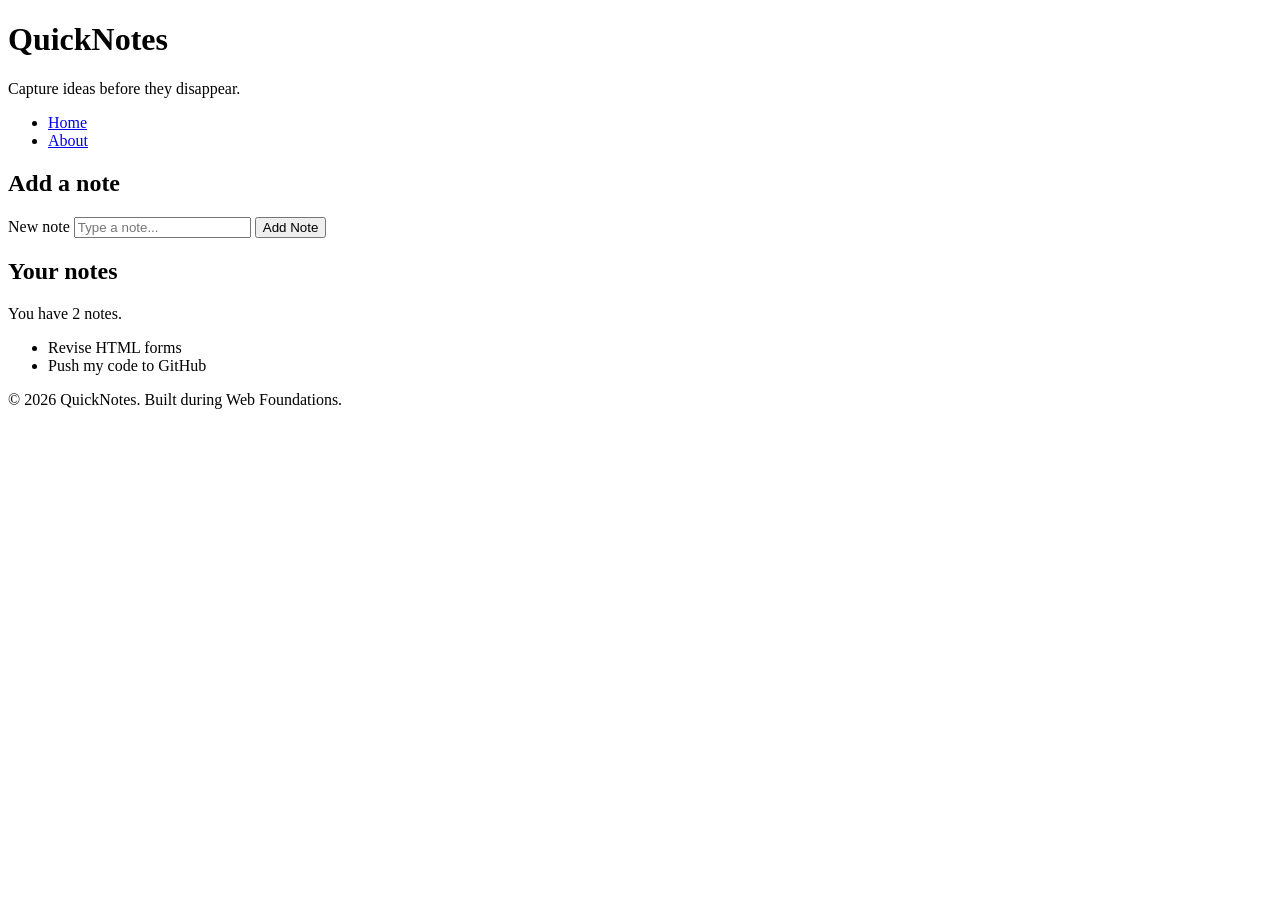
<file: day1/index.html>
<!DOCTYPE html>
<html lang="en">
  <head>
    <meta charset="UTF-8" />
    <meta name="viewport" content="width=device-width, initial-scale=1.0" />
    <title>QuickNotes</title>
  </head>
  <body>
    <header>
      <h1>QuickNotes</h1>
      <p>Capture ideas before they disappear.</p>
      <nav>
        <ul>
          <li><a href="index.html" aria-current="page">Home</a></li>
          <li><a href="about.html">About</a></li>
        </ul>
      </nav>
    </header>

    <main>
      <section>
        <h2>Add a note</h2>
        <form id="note-form">
          <label for="note-input">New note</label>
          <input type="text" id="note-input" placeholder="Type a note..." />
          <button type="submit">Add Note</button>
        </form>
      </section>

      <section>
        <h2>Your notes</h2>
        <p id="note-count">You have 2 notes.</p>
        <ul id="notes-list">
          <li>Revise HTML forms</li>
          <li>Push my code to GitHub</li>
        </ul>
      </section>
    </main>

    <footer>
      <p>&copy; 2026 QuickNotes. Built during Web Foundations.</p>
    </footer>
  </body>
</html>
</file>
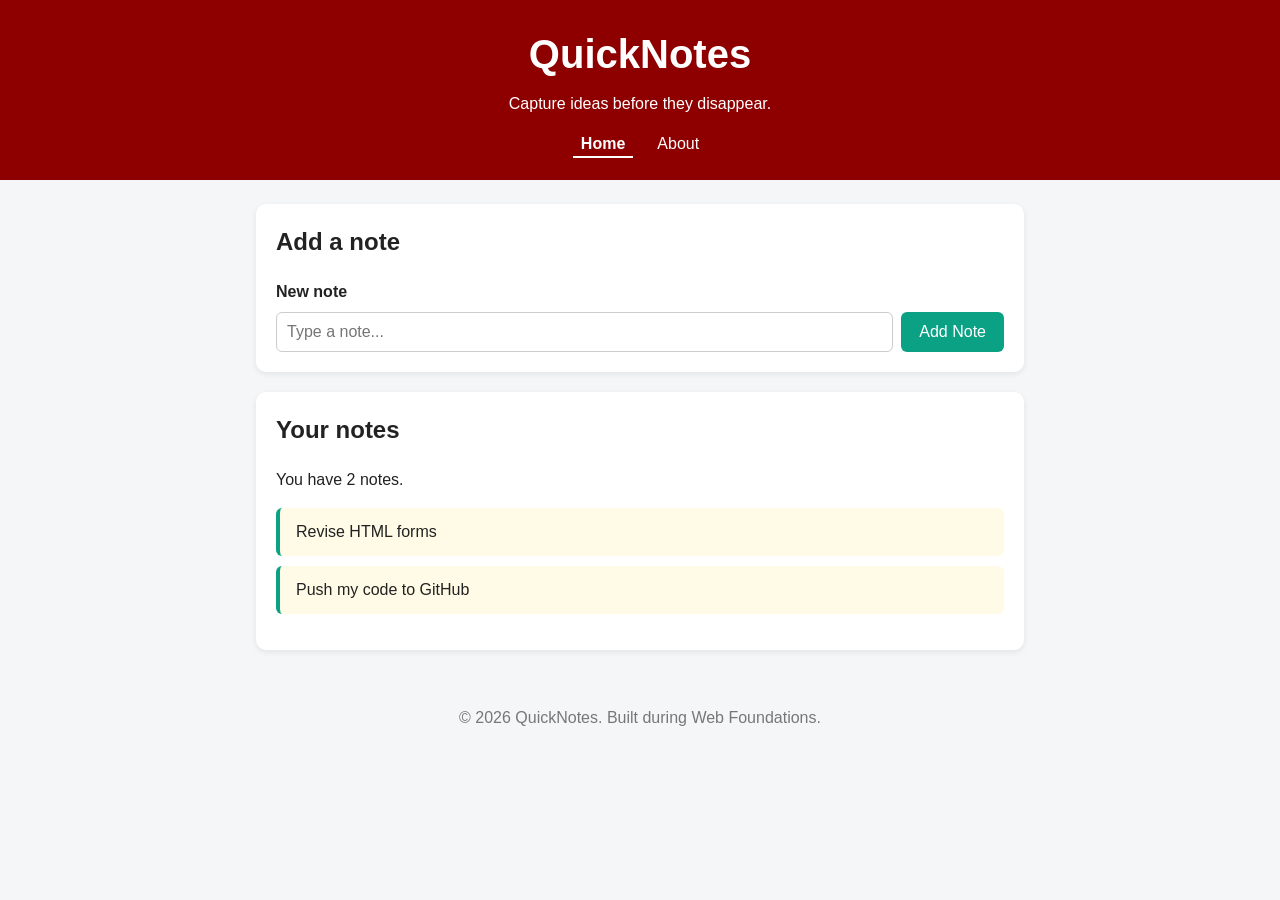
<file: day2/index.html>
<!DOCTYPE html>
<html lang="en">
  <head>
    <meta charset="UTF-8" />
    <meta name="viewport" content="width=device-width, initial-scale=1.0" />
    <title>QuickNotes</title>
    <link rel="stylesheet" href="style.css">
  </head>
  <body>
    <header>
      <h1>QuickNotes</h1>
      <p>Capture ideas before they disappear.</p>
      <nav>
        <ul>
          <li><a href="index.html" aria-current="page">Home</a></li>
          <li><a href="about.html">About</a></li>
        </ul>
      </nav>
    </header>

    <main>
      <section>
        <h2>Add a note</h2>
        <form id="note-form">
          <label for="note-input">New note</label>
          <input type="text" id="note-input" placeholder="Type a note..." />
          <button type="submit">Add Note</button>
        </form>
      </section>

      <section>
        <h2>Your notes</h2>
        <p id="note-count">You have 2 notes.</p>
        <ul id="notes-list">
          <li class="note">Revise HTML forms</li>
          <li class="note">Push my code to GitHub</li>
        </ul>
      </section>
    </main>

    <footer>
      <p>&copy; 2026 QuickNotes. Built during Web Foundations.</p>
    </footer>
  </body>
</html>
</file>
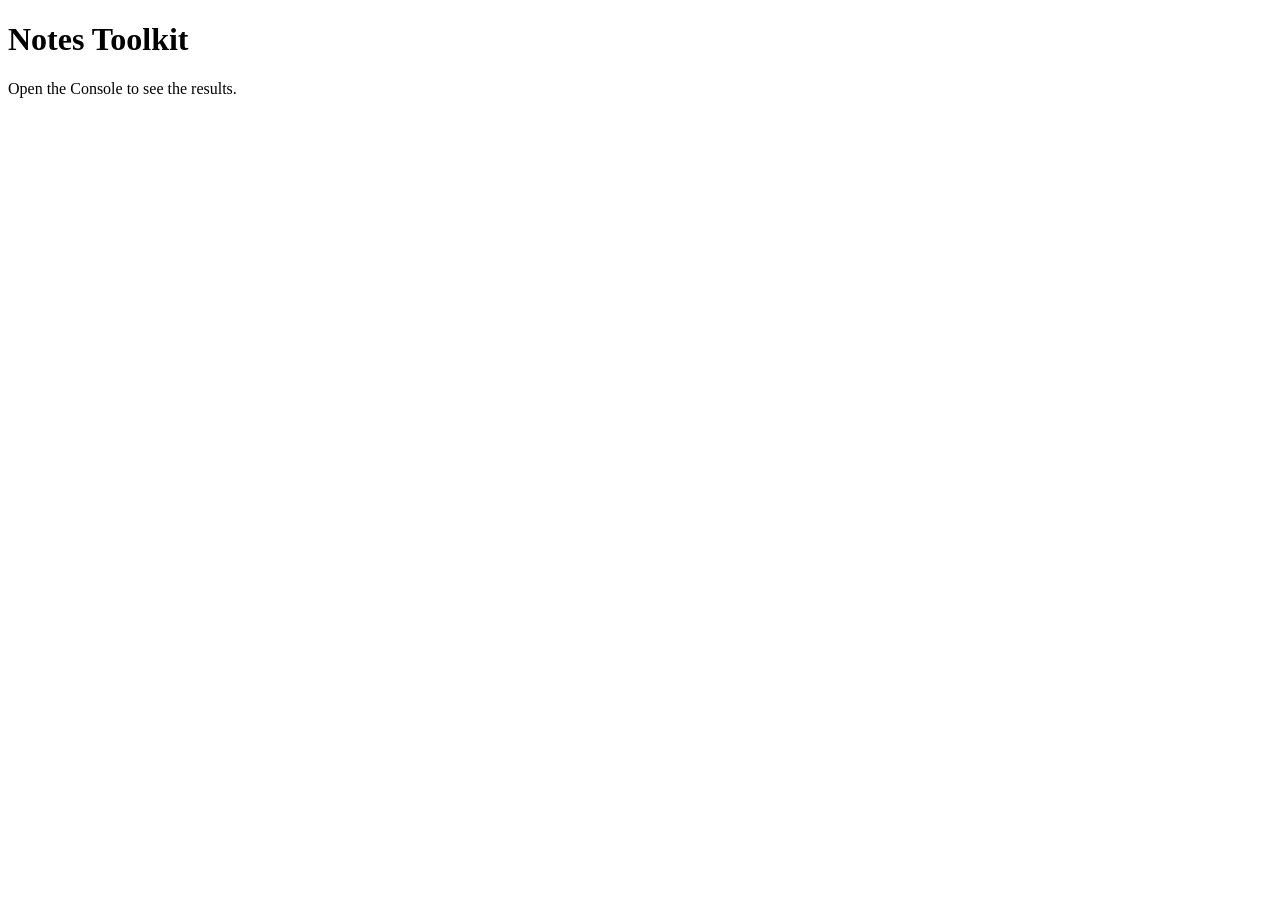
<file: day3/index.html>
<!DOCTYPE html>
<html lang="en">
  <head>
    <meta charset="UTF-8">
    <meta name="viewport" content="width=device-width, initial-scale=1.0">
    <title>Notes Toolkit</title>
    <script src="script.js" defer></script>
  </head>
  <body>
    <h1>Notes Toolkit</h1>
    <p>Open the Console to see the results.</p>
  </body>
</html>
</file>
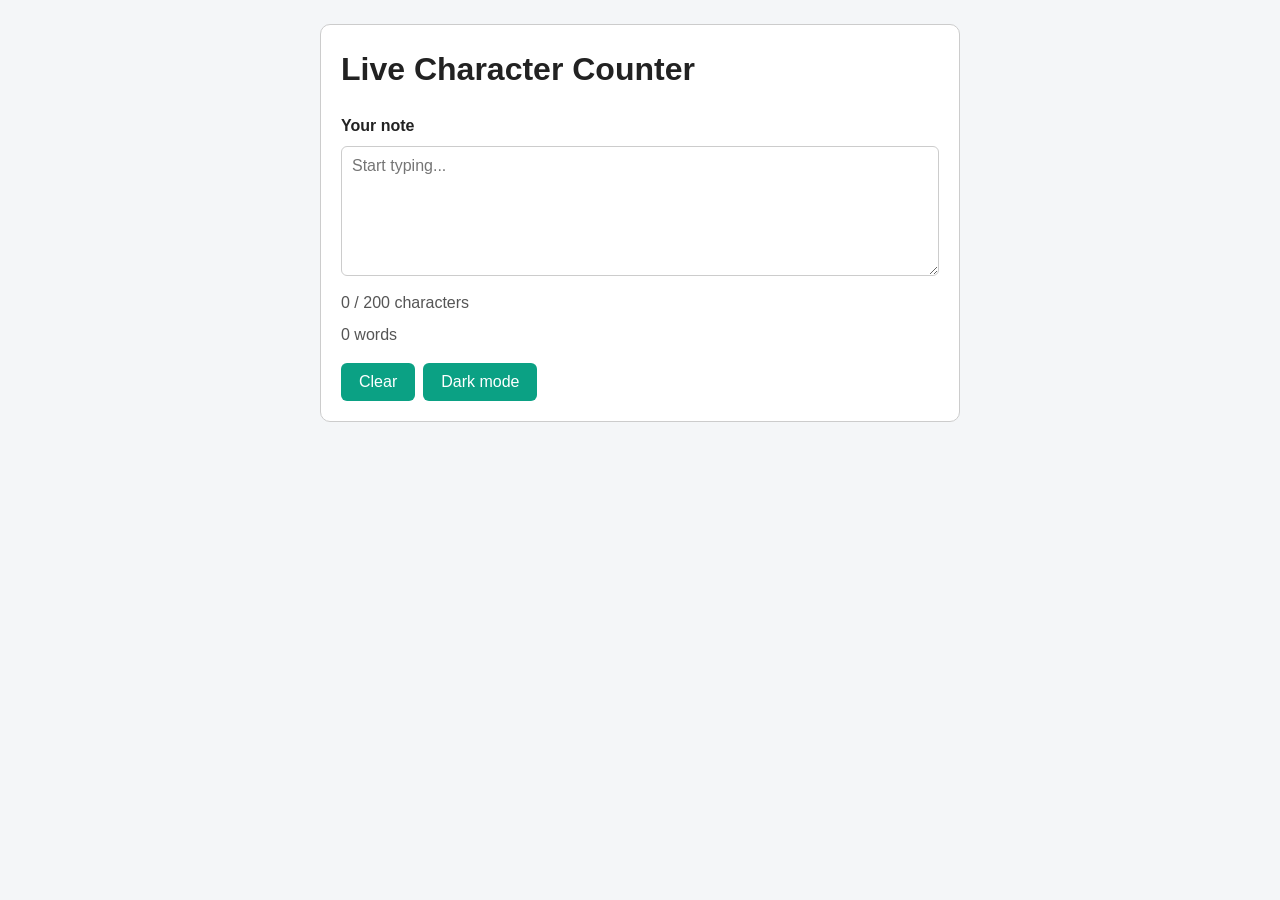
<file: day4/index.html>
<!DOCTYPE html>
<html lang="en">
  <head>
    <meta charset="UTF-8">
    <meta name="viewport" content="width=device-width, initial-scale=1.0">
    <title>Live Character Counter</title>
    <link rel="stylesheet" href="style.css">
    <script src="script.js" defer></script>
  </head>
  <body>
    <main>
      <h1>Live Character Counter</h1>

      <label for="note-text">Your note</label>
      <textarea id="note-text" rows="6" placeholder="Start typing..."></textarea>

      <p id="char-count">0 / 200 characters</p>
      <p id="word-count">0 words</p>

      <div class="actions">
        <button type="button" id="clear-btn">Clear</button>
        <button type="button" id="theme-toggle">Dark mode</button>
      </div>
    </main>
  </body>
</html>
</file>
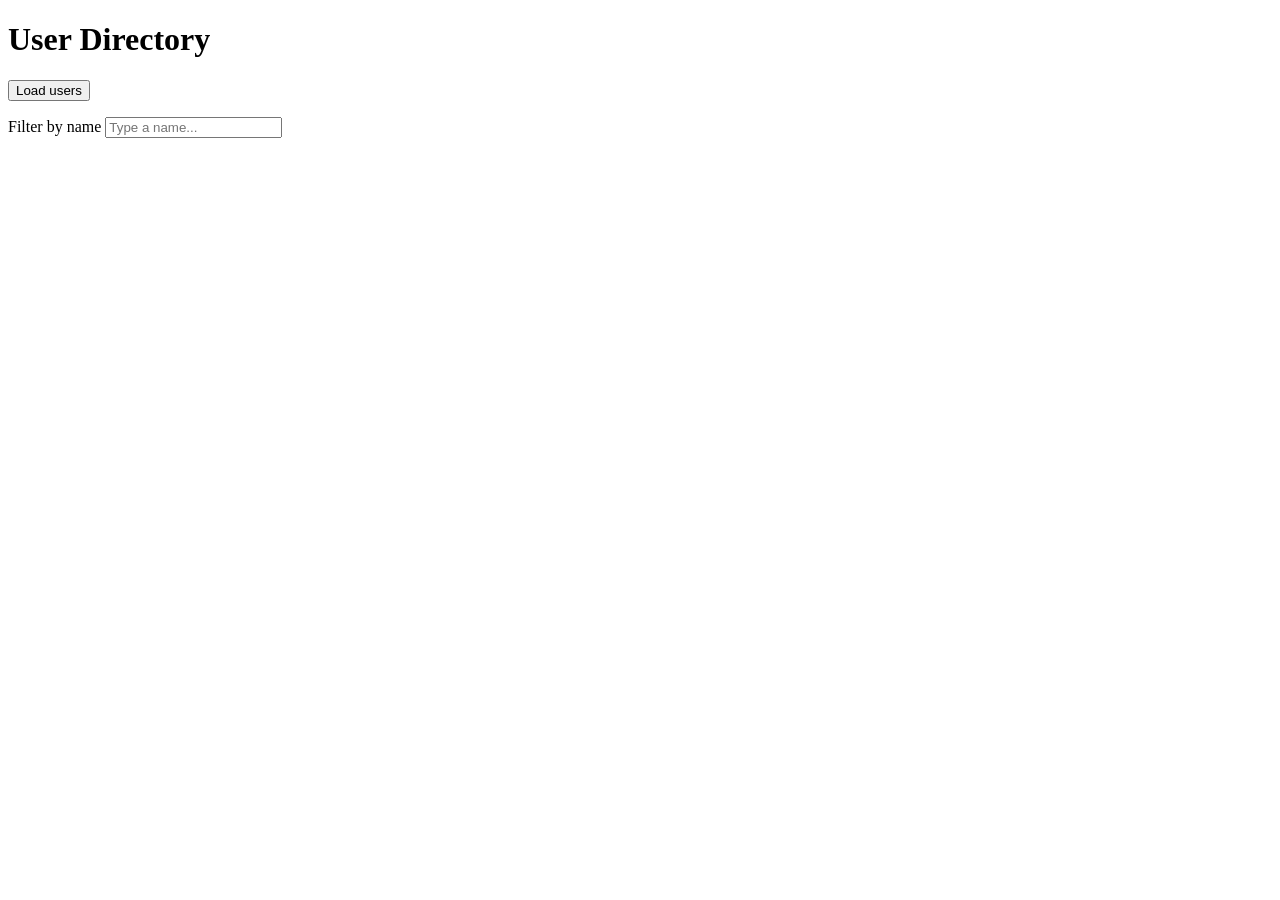
<file: day5/index.html>
<!DOCTYPE html>
<html lang="en">
  <head>
    <meta charset="UTF-8">
    <meta name="viewport" content="width=device-width, initial-scale=1.0">
    <title>User Directory</title>
    <script src="users.js" defer></script>
  </head>
  <body>
    <header>
      <h1>User Directory</h1>
    </header>

    <main>
      <button type="button" id="load-users">Load users</button>

      <p>
        <label for="filter-input">Filter by name</label>
        <input type="text" id="filter-input" placeholder="Type a name...">
      </p>

      <p id="status" role="status"></p>
      <ul id="users-list"></ul>
    </main>
  </body>
</html>
</file>
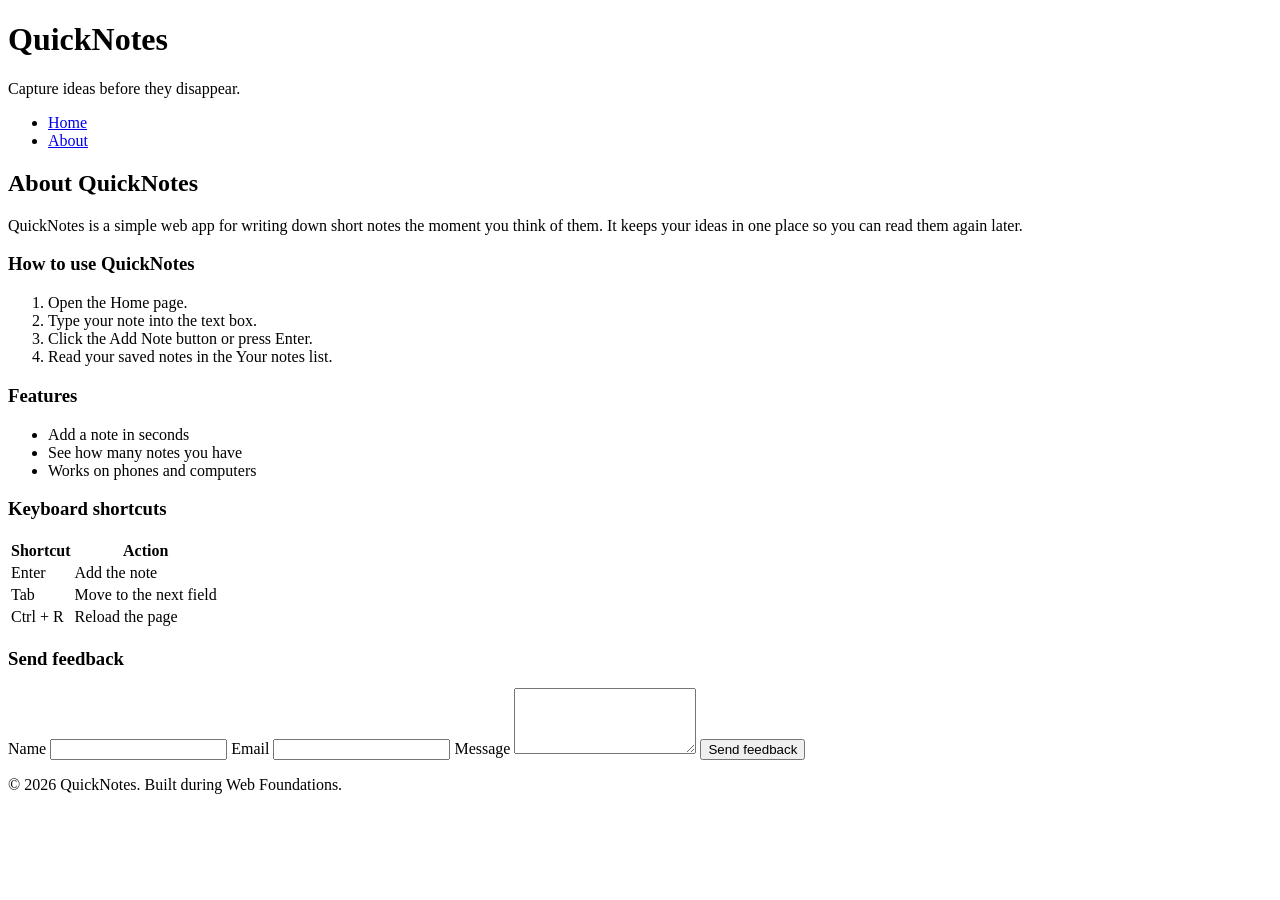
<file: day1/about.html>
<!DOCTYPE html>
<html lang="en">
  <head>
    <meta charset="UTF-8" />
    <meta name="viewport" content="width=device-width, initial-scale=1.0" />
    <title>About QuickNotes</title>
  </head>
  <body>
    <header>
      <h1>QuickNotes</h1>
      <p>Capture ideas before they disappear.</p>
      <nav>
        <ul>
          <li><a href="index.html">Home</a></li>
          <li><a href="about.html" aria-current="page">About</a></li>
        </ul>
      </nav>
    </header>

    <main>
      <h2>About QuickNotes</h2>
      <p>
        QuickNotes is a simple web app for writing down short notes the moment
        you think of them. It keeps your ideas in one place so you can read
        them again later.
      </p>

      <section>
        <h3>How to use QuickNotes</h3>
        <ol>
          <li>Open the Home page.</li>
          <li>Type your note into the text box.</li>
          <li>Click the Add Note button or press Enter.</li>
          <li>Read your saved notes in the Your notes list.</li>
        </ol>
      </section>

      <section>
        <h3>Features</h3>
        <ul>
          <li>Add a note in seconds</li>
          <li>See how many notes you have</li>
          <li>Works on phones and computers</li>
        </ul>
      </section>

      <section>
        <h3>Keyboard shortcuts</h3>
        <table>
          <thead>
            <tr>
              <th>Shortcut</th>
              <th>Action</th>
            </tr>
          </thead>
          <tbody>
            <tr>
              <td>Enter</td>
              <td>Add the note</td>
            </tr>
            <tr>
              <td>Tab</td>
              <td>Move to the next field</td>
            </tr>
            <tr>
              <td>Ctrl + R</td>
              <td>Reload the page</td>
            </tr>
          </tbody>
        </table>
      </section>

      <section>
        <h3>Send feedback</h3>
        <form id="feedback-form">
          <label for="name">Name</label>
          <input type="text" id="name" name="name" required />

          <label for="email">Email</label>
          <input type="email" id="email" name="email" required />

          <label for="message">Message</label>
          <textarea id="message" name="message" rows="4" required></textarea>

          <button type="submit">Send feedback</button>
        </form>
      </section>
    </main>

    <footer>
      <p>&copy; 2026 QuickNotes. Built during Web Foundations.</p>
    </footer>
  </body>
</html>
</file>
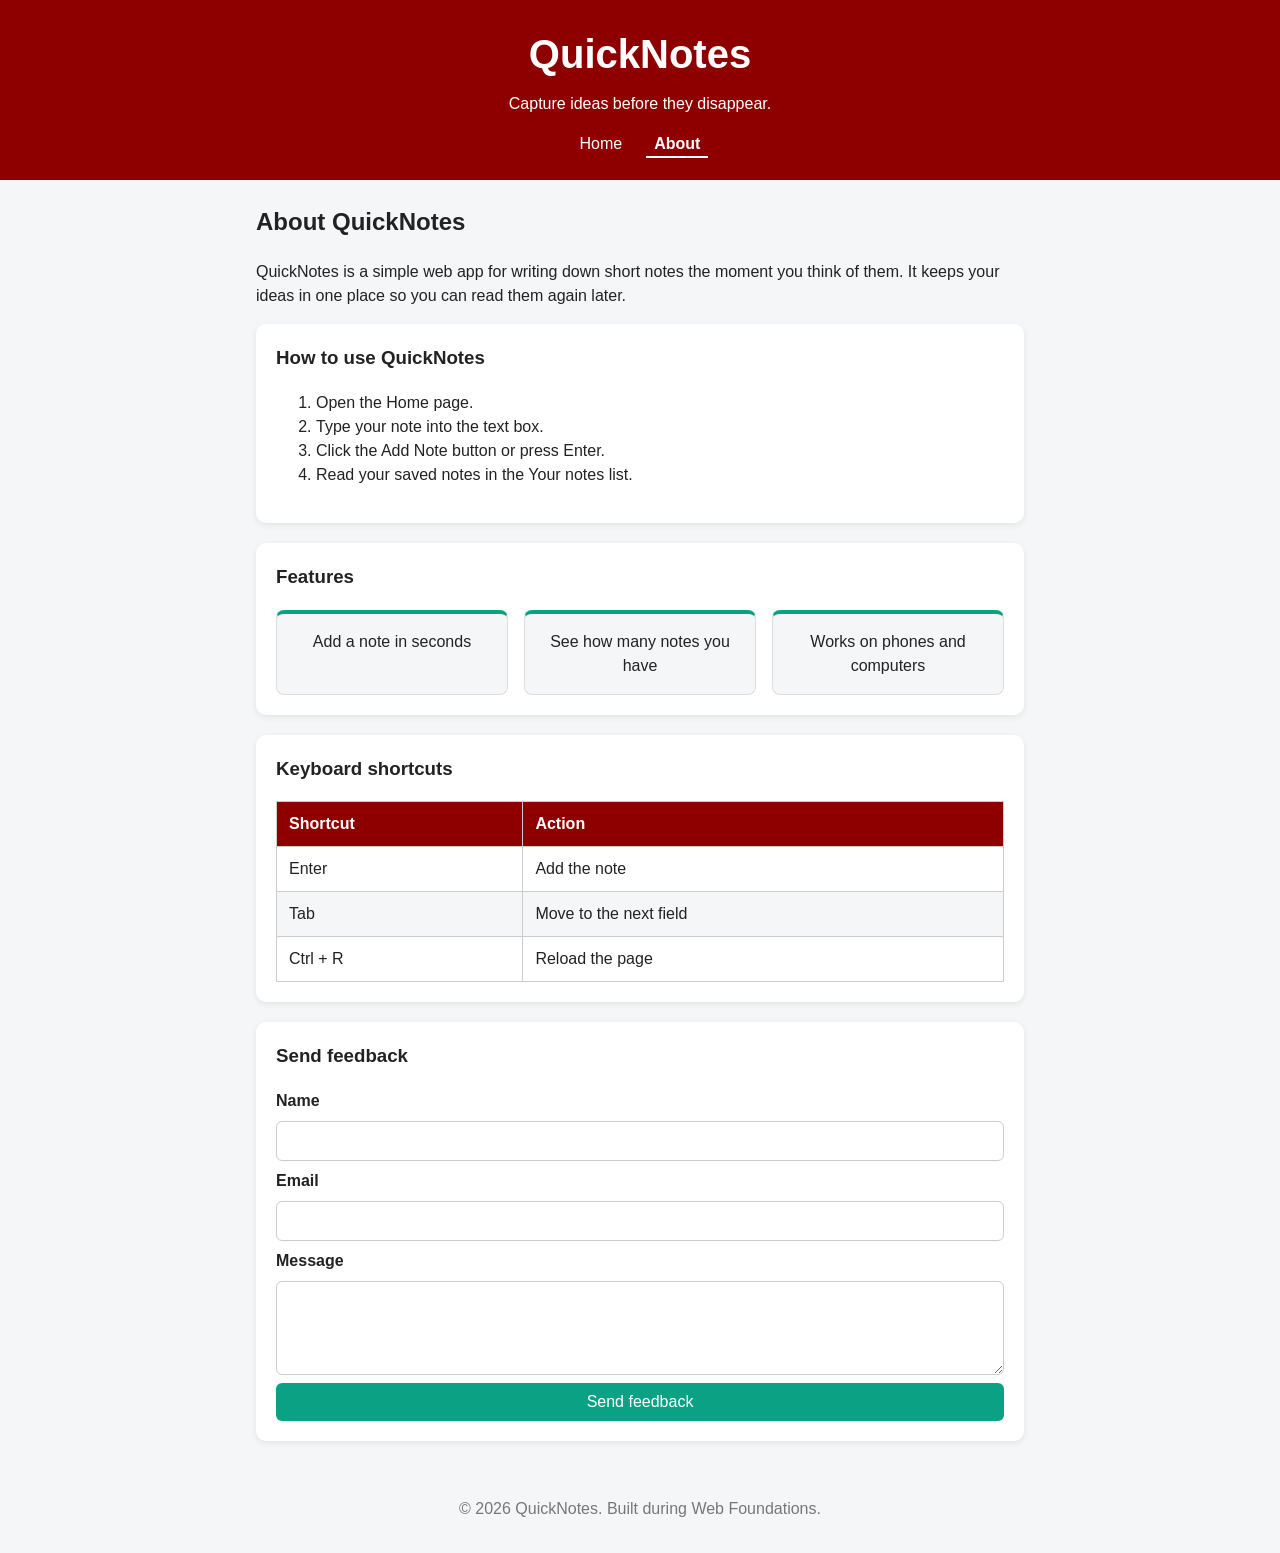
<file: day2/about.html>
<!DOCTYPE html>
<html lang="en">
  <head>
    <meta charset="UTF-8" />
    <meta name="viewport" content="width=device-width, initial-scale=1.0" />
    <title>About QuickNotes</title>
    <link rel="stylesheet" href="style.css">
  </head>
  <body>
    <header>
      <h1>QuickNotes</h1>
      <p>Capture ideas before they disappear.</p>
      <nav>
        <ul>
          <li><a href="index.html">Home</a></li>
          <li><a href="about.html" aria-current="page">About</a></li>
        </ul>
      </nav>
    </header>

    <main>
      <h2>About QuickNotes</h2>
      <p>
        QuickNotes is a simple web app for writing down short notes the moment
        you think of them. It keeps your ideas in one place so you can read
        them again later.
      </p>

      <section>
        <h3>How to use QuickNotes</h3>
        <ol>
          <li>Open the Home page.</li>
          <li>Type your note into the text box.</li>
          <li>Click the Add Note button or press Enter.</li>
          <li>Read your saved notes in the Your notes list.</li>
        </ol>
      </section>

      <section>
        <h3>Features</h3>
        <ul class="features">
          <li>Add a note in seconds</li>
          <li>See how many notes you have</li>
          <li>Works on phones and computers</li>
        </ul>
      </section>

      <section>
        <h3>Keyboard shortcuts</h3>
        <table>
          <thead>
            <tr>
              <th>Shortcut</th>
              <th>Action</th>
            </tr>
          </thead>
          <tbody>
            <tr>
              <td>Enter</td>
              <td>Add the note</td>
            </tr>
            <tr>
              <td>Tab</td>
              <td>Move to the next field</td>
            </tr>
            <tr>
              <td>Ctrl + R</td>
              <td>Reload the page</td>
            </tr>
          </tbody>
        </table>
      </section>

      <section>
        <h3>Send feedback</h3>
        <form id="feedback-form">
          <label for="name">Name</label>
          <input type="text" id="name" name="name" required />

          <label for="email">Email</label>
          <input type="email" id="email" name="email" required />

          <label for="message">Message</label>
          <textarea id="message" name="message" rows="4" required></textarea>

          <button type="submit">Send feedback</button>
        </form>
      </section>
    </main>

    <footer>
      <p>&copy; 2026 QuickNotes. Built during Web Foundations.</p>
    </footer>
  </body>
</html>
</file>
<file: day2/style.css>
/* Reset */
*,
*::before,
*::after {
  box-sizing: border-box;
}

/* Base */
body {
  margin: 0;
  font-family: "Segoe UI", Arial, sans-serif;
  background-color: #f4f6f8;
  color: #222;
  line-height: 1.5;
}

/* Header */
header {
  background-color: #8e0000;
  color: white;
  text-align: center;
  padding: 24px 16px;
}

header h1 {
  margin: 0;
  font-size: 2.5rem;
}

header p {
  margin: 8px 0 0;
}

/* Navigation */
nav ul {
  display: flex;
  justify-content: center;
  gap: 16px;
  list-style: none;
  margin: 16px 0 0;
  padding: 0;
}

nav a {
  color: white;
  text-decoration: none;
  padding: 4px 8px;
  border-bottom: 2px solid transparent;
  transition: border-color 0.2s ease, opacity 0.2s ease;
}

nav a:hover {
  border-bottom-color: white;
  opacity: 0.85;
}

nav a[aria-current="page"] {
  font-weight: bold;
  border-bottom-color: white;
}

/* Main content */
main {
  max-width: 800px;
  margin: 24px auto;
  padding: 0 16px;
}

main h2 {
  margin-top: 0;
}

/* Section cards */
section {
  background-color: white;
  padding: 20px;
  border-radius: 10px;
  margin-bottom: 20px;
  box-shadow: 0 2px 6px rgba(0, 0, 0, 0.08);
}

section h2,
section h3 {
  margin-top: 0;
}

/* Footer */
footer {
  text-align: center;
  color: #777;
  padding: 16px;
}

#notes-list {
  list-style: none;
  padding: 0;
}

.note {
  background-color: #fffbe6;
  border-left: 4px solid #0ba184;
  padding: 12px 16px;
  margin-bottom: 10px;
  border-radius: 6px;
}

/* Features grid */
.features {
  display: grid;
  grid-template-columns: repeat(auto-fit, minmax(180px, 1fr));
  gap: 16px;
  list-style: none;
  margin: 0;
  padding: 0;
}

.features li {
  background-color: #f4f6f8;
  border: 1px solid #ddd;
  border-top: 4px solid #0ba184;
  border-radius: 8px;
  padding: 16px;
  text-align: center;
  transition: transform 0.2s ease, box-shadow 0.2s ease;
}

.features li:hover {
  transform: translateY(-2px);
  box-shadow: 0 4px 10px rgba(0, 0, 0, 0.1);
}

/* Table */
table {
  width: 100%;
  border-collapse: collapse;
}

th,
td {
  border: 1px solid #ccc;
  padding: 10px 12px;
  text-align: left;
}

th {
  background-color: #8e0000;
  color: white;
}

tbody tr:nth-child(even) {
  background-color: #f4f6f8;
}

/* Feedback form: stacked, full width */
#feedback-form {
  display: flex;
  flex-direction: column;
  gap: 8px;
}

#feedback-form label {
  font-weight: bold;
}

#feedback-form input,
#feedback-form textarea {
  width: 100%;
  padding: 10px;
  border: 1px solid #ccc;
  border-radius: 6px;
  font-family: inherit;
  font-size: 1rem;
}

#feedback-form textarea {
  resize: vertical;
}

#feedback-form input:focus,
#feedback-form textarea:focus {
  outline: 2px solid #0ba184;
  border-color: #0ba184;
}

/* Buttons */
button {
  background-color: #0ba184;
  color: white;
  border: none;
  padding: 10px 18px;
  border-radius: 6px;
  font-size: 1rem;
  cursor: pointer;
  transition: background-color 0.2s ease, transform 0.2s ease;
}

button:hover {
  background-color: #088a70;
  transform: translateY(-2px);
}

#note-form {
  display: flex;
  gap: 8px;
  flex-wrap: wrap;
}

#note-form label {
  width: 100%;
  font-weight: bold;
}

#note-input {
  flex: 1;
  padding: 10px;
  border: 1px solid #ccc;
  border-radius: 6px;
  font-size: 1rem;
}

/* Small screens */
@media (max-width: 600px) {
  header {
    padding: 16px 12px;
  }

  header h1 {
    font-size: 1.75rem;
  }

  header p {
    font-size: 0.9rem;
  }

  main {
    margin: 16px auto;
  }

  section {
    padding: 16px;
  }

  #note-form {
    flex-direction: column;
  }
}
</file>
<file: day4/style.css>
/* Theme colours as variables */
:root {
  --bg: #f4f6f8;
  --card: #ffffff;
  --text: #222222;
  --muted: #555555;
  --border: #cccccc;
  --accent: #0ba184;
  --accent-hover: #088a70;
  --warning: #e67700;
  --danger: #c92a2a;
}

/* Dark theme only redefines the variables */
body.dark {
  --bg: #121417;
  --card: #1e2227;
  --text: #e8eaed;
  --muted: #aab0b8;
  --border: #3a3f46;
  --accent: #12b894;
  --accent-hover: #0ba184;
  --warning: #ffa94d;
  --danger: #ff6b6b;
}

*,
*::before,
*::after {
  box-sizing: border-box;
}

body {
  margin: 0;
  font-family: "Segoe UI", Arial, sans-serif;
  background-color: var(--bg);
  color: var(--text);
  line-height: 1.5;
  transition: background-color 0.2s ease, color 0.2s ease;
}

main {
  max-width: 640px;
  margin: 24px auto;
  padding: 20px;
  background-color: var(--card);
  border: 1px solid var(--border);
  border-radius: 10px;
}

h1 {
  margin-top: 0;
}

label {
  display: block;
  font-weight: bold;
  margin-bottom: 8px;
}

textarea {
  width: 100%;
  padding: 10px;
  font-family: inherit;
  font-size: 1rem;
  color: var(--text);
  background-color: var(--card);
  border: 1px solid var(--border);
  border-radius: 6px;
  resize: vertical;
}

textarea:focus {
  outline: 2px solid var(--accent);
  border-color: var(--accent);
}

main p {
  margin: 8px 0 0;
  color: var(--muted);
}

/* Counter states: over comes last so it wins when both classes are present */
.warning {
  color: var(--warning);
}

.over {
  color: var(--danger);
  font-weight: bold;
}

.actions {
  display: flex;
  gap: 8px;
  margin-top: 16px;
}

button {
  background-color: var(--accent);
  color: white;
  border: none;
  padding: 10px 18px;
  border-radius: 6px;
  font-size: 1rem;
  cursor: pointer;
  transition: background-color 0.2s ease, transform 0.2s ease;
}

button:hover {
  background-color: var(--accent-hover);
  transform: translateY(-2px);
}

button:focus-visible {
  outline: 3px solid var(--text);
  outline-offset: 3px;
}
</file>
